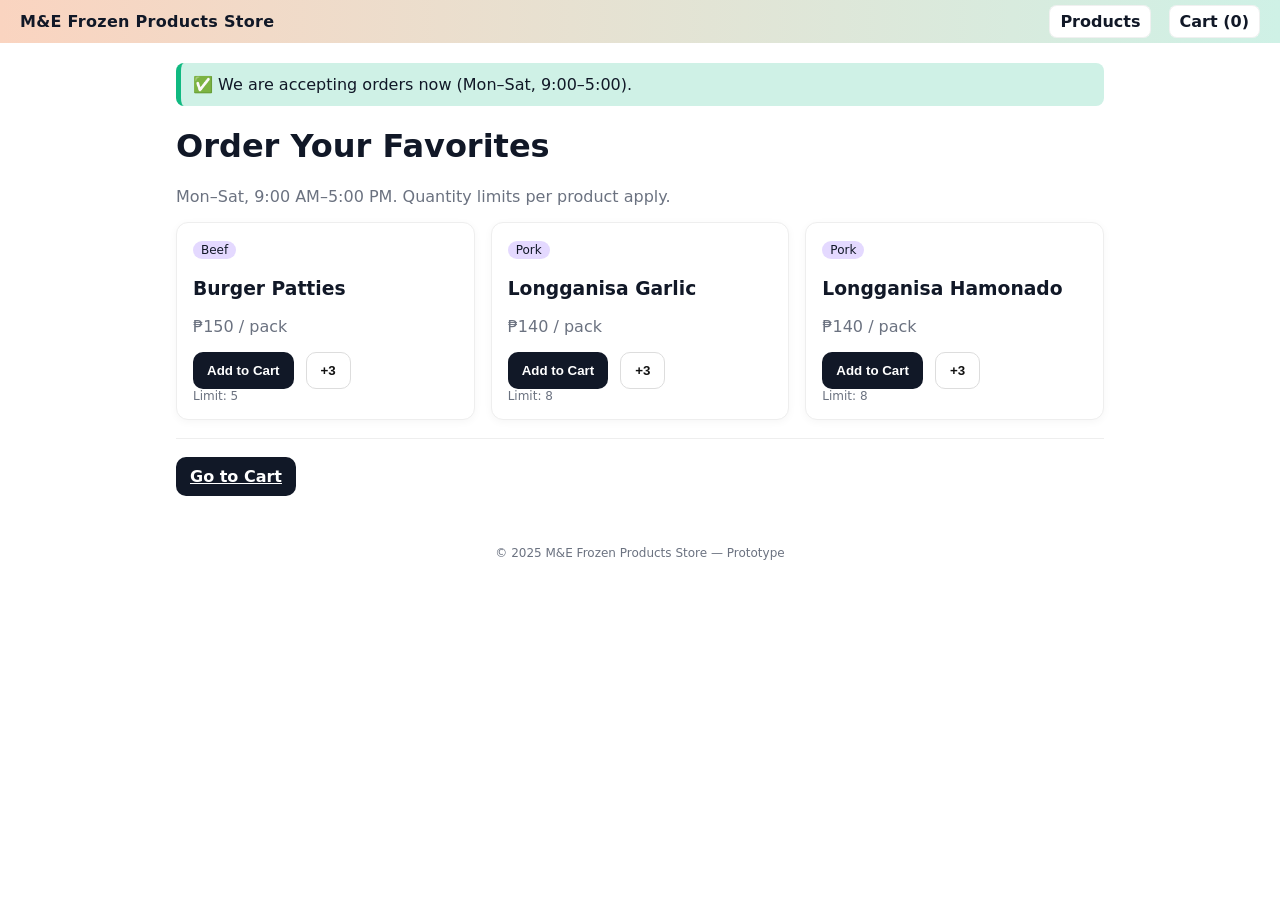
<file: index.html>
<!doctype html>
<html lang="en">
<head>
  <meta charset="utf-8"/>
  <meta name="viewport" content="width=device-width, initial-scale=1"/>
  <title>M&E Frozen Products Store</title>
  <link rel="stylesheet" href="assets/style.css"/>
  <script defer src="assets/app.js"></script>
</head>
<body>
  <header class="header">
    <div class="brand">M&E Frozen Products Store</div>
    <nav class="nav">
      <a href="index.html">Products</a>
      <a href="cart.html">Cart (<span id="cartCount">0</span>)</a>
    </nav>
  </header>
  <div class="container">
    <div class="notice" id="orderWindowBanner">Loading store status…</div>
    <h1>Order Your Favorites</h1>
    <p class="muted">Mon–Sat, 9:00 AM–5:00 PM. Quantity limits per product apply.</p>
    <div class="grid">
      <!-- Product Cards -->
      <div class="card">
        <div><span class="badge">Beef</span></div>
        <h3>Burger Patties</h3>
        <p class="muted">₱150 / pack</p>
        <div class="row">
          <button class="btn" onclick="addToCart('p1',1)">Add to Cart</button>
          <button class="btn secondary" onclick="addToCart('p1',3)">+3</button>
        </div>
        <div class="small">Limit: 5</div>
      </div>
      <div class="card">
        <div><span class="badge">Pork</span></div>
        <h3>Longganisa Garlic</h3>
        <p class="muted">₱140 / pack</p>
        <div class="row">
          <button class="btn" onclick="addToCart('p2',1)">Add to Cart</button>
          <button class="btn secondary" onclick="addToCart('p2',3)">+3</button>
        </div>
        <div class="small">Limit: 8</div>
      </div>
      <div class="card">
        <div><span class="badge">Pork</span></div>
        <h3>Longganisa Hamonado</h3>
        <p class="muted">₱140 / pack</p>
        <div class="row">
          <button class="btn" onclick="addToCart('p3',1)">Add to Cart</button>
          <button class="btn secondary" onclick="addToCart('p3',3)">+3</button>
        </div>
        <div class="small">Limit: 8</div>
      </div>
    </div>
    <hr/>
    <p><a class="btn" href="cart.html">Go to Cart</a></p>
  </div>
  <footer class="footer small">© 2025 M&E Frozen Products Store — Prototype</footer>
</body>
</html>
</file>
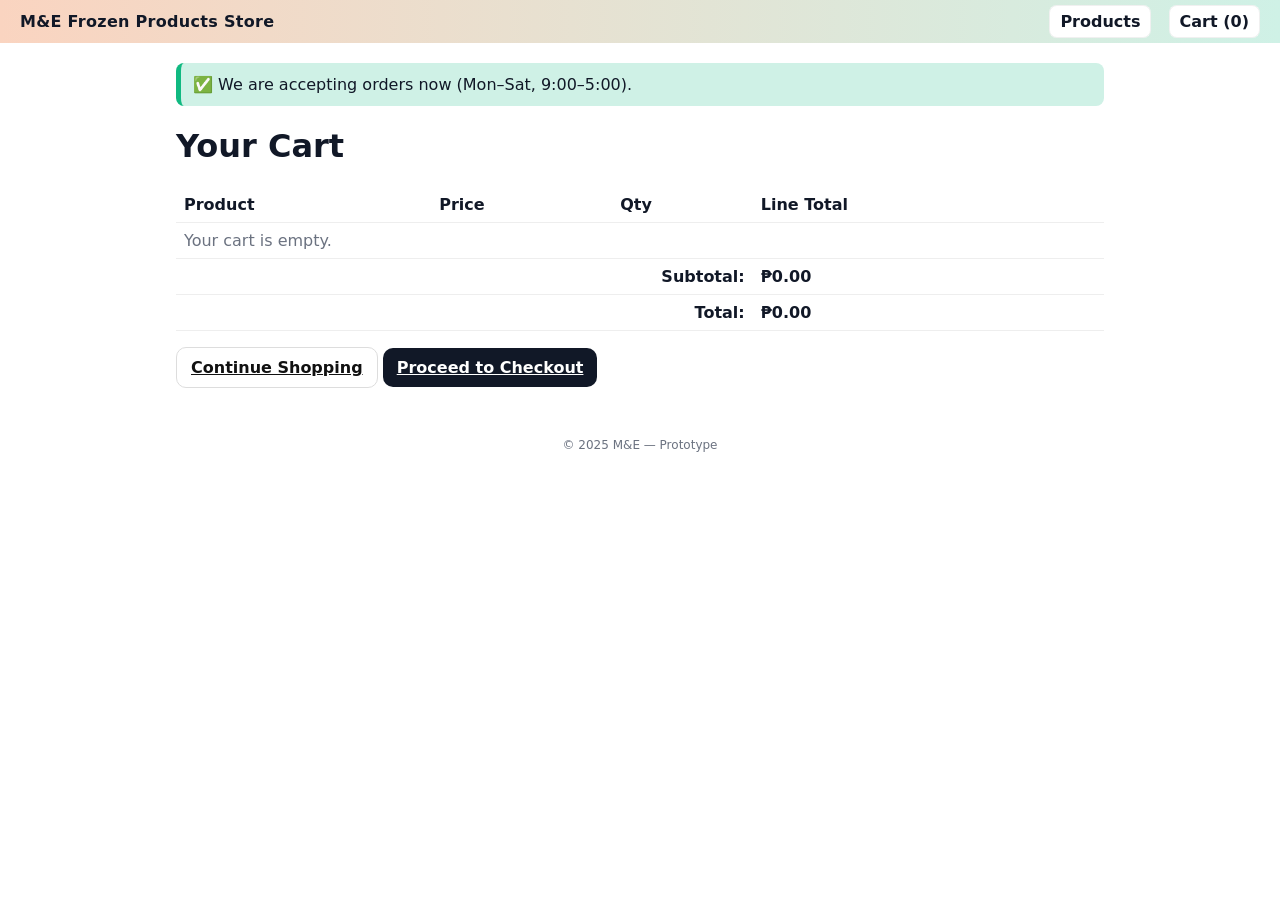
<file: cart.html>
<!doctype html>
<html lang="en">
<head>
  <meta charset="utf-8"/>
  <meta name="viewport" content="width=device-width, initial-scale=1"/>
  <title>Cart — M&E</title>
  <link rel="stylesheet" href="assets/style.css"/>
  <script defer src="assets/app.js"></script>
  <script>
    function renderCart(){
      const tbody = document.querySelector('#cartBody');
      const totals = cartTotals();
      tbody.innerHTML = '';
      const cart = loadCart();
      if(cart.length===0){
        tbody.innerHTML = '<tr><td colspan="5" class="muted">Your cart is empty.</td></tr>';
      }
      cart.forEach(item=>{
        const p = PRODUCTS.find(pp=>pp.id===item.id);
        if(!p) return;
        const tr = document.createElement('tr');
        tr.innerHTML = `
          <td>${p.name}</td>
          <td>₱${p.price.toFixed(2)}</td>
          <td><input class="input" type="number" min="1" max="${p.limit}" value="${item.qty}" onchange="setQty('${p.id}', parseInt(this.value||1))"/></td>
          <td>₱${(p.price*item.qty).toFixed(2)}</td>
          <td><button class="btn secondary" onclick="removeFromCart('${p.id}')">Remove</button></td>
        `;
        tbody.appendChild(tr);
      });
      document.querySelector('#subtotal').textContent = '₱'+totals.subtotal.toFixed(2);
      document.querySelector('#total').textContent = '₱'+totals.total.toFixed(2);
    }
    document.addEventListener('DOMContentLoaded',()=>{
      renderCart();
    });
  </script>
</head>
<body>
  <header class="header">
    <div class="brand">M&E Frozen Products Store</div>
    <nav class="nav">
      <a href="index.html">Products</a>
      <a href="cart.html">Cart (<span id="cartCount">0</span>)</a>
    </nav>
  </header>
  <div class="container">
    <div class="notice" id="orderWindowBanner">Loading store status…</div>
    <h1>Your Cart</h1>
    <table class="table">
      <thead><tr><th>Product</th><th>Price</th><th>Qty</th><th>Line Total</th><th></th></tr></thead>
      <tbody id="cartBody"></tbody>
      <tfoot>
        <tr><th colspan="3" style="text-align:right">Subtotal:</th><th id="subtotal">₱0.00</th><th></th></tr>
        <tr><th colspan="3" style="text-align:right">Total:</th><th id="total">₱0.00</th><th></th></tr>
      </tfoot>
    </table>
    <p>
      <a class="btn secondary" href="index.html">Continue Shopping</a>
      <a class="btn" href="checkout.html">Proceed to Checkout</a>
    </p>
  </div>
  <footer class="footer small">© 2025 M&E — Prototype</footer>
</body>
</html>
</file>
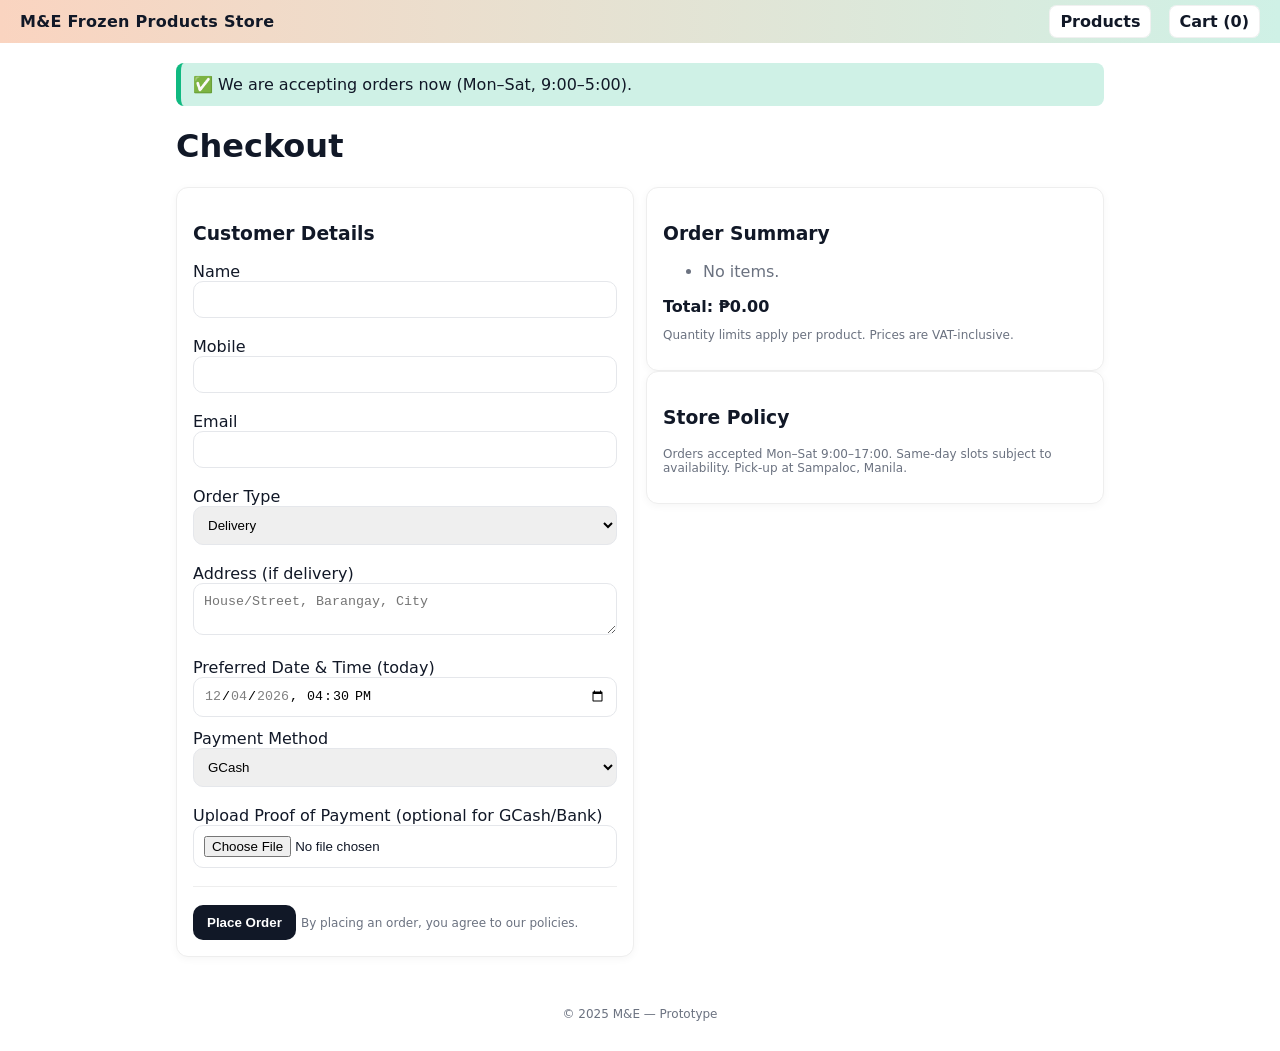
<file: checkout.html>
<!doctype html>
<html lang="en">
<head>
  <meta charset="utf-8"/>
  <meta name="viewport" content="width=device-width, initial-scale=1"/>
  <title>Checkout — M&E</title>
  <link rel="stylesheet" href="assets/style.css"/>
  <script defer src="assets/app.js"></script>
  <script>
    function serializeCart(){
      const cart = loadCart();
      return cart.map(i=>{
        const p = PRODUCTS.find(pp=>pp.id===i.id);
        return p? {id:p.id,name:p.name,price:p.price,qty:i.qty}:null;
      }).filter(Boolean);
    }

    function fillSummary(){
      const list = document.querySelector('#summary');
      const totals = cartTotals();
      const cart = serializeCart();
      list.innerHTML = '';
      if(cart.length===0){
        list.innerHTML = '<li class="muted">No items.</li>';
      } else {
        cart.forEach(line=>{
          const li = document.createElement('li');
          li.textContent = `${line.name} × ${line.qty} — ₱${(line.price*line.qty).toFixed(2)}`;
          list.appendChild(li);
        });
      }
      document.querySelector('#sumTotal').textContent = '₱'+totals.total.toFixed(2);
    }

    function validateWindow(){
      if(!isWithinOrderingWindow()){
        alert('Orders are accepted Mon–Sat, 9:00–5:00 only.');
        return false;
      }
      return true;
    }

    function enforceTimeSlot(){
      const slot = document.querySelector('#deliveryTime');
      const now = new Date();
      const mins = now.getMinutes();
      now.setMinutes(mins<30?30:0,0,0);
      if(mins>=30) now.setHours(now.getHours()+1);
      const yyyy = now.getFullYear();
      const mm = String(now.getMonth()+1).padStart(2,'0');
      const dd = String(now.getDate()).padStart(2,'0');
      const hh = String(now.getHours()).padStart(2,'0');
      const min = String(now.getMinutes()).padStart(2,'0');
      slot.min = `${yyyy}-${mm}-${dd}T09:00`;
      slot.max = `${yyyy}-${mm}-${dd}T17:00`;
      slot.value = `${yyyy}-${mm}-${dd}T${hh}:${min}`;
    }

    function submitOrder(e){
      e.preventDefault();
      if(loadCart().length===0){ alert('Your cart is empty.'); return; }
      if(!validateWindow()) return;
      // Normally this would POST to Google Apps Script; here we simulate success.
      // Save a "receipt" to localStorage for the confirmation page.
      const data = Object.fromEntries(new FormData(document.querySelector('#orderForm')).entries());
      data.items = serializeCart();
      data.total = cartTotals().total;
      localStorage.setItem('lastOrder', JSON.stringify(data));
      // Clear cart
      localStorage.removeItem('cart');
      window.location.href = 'confirmation.html';
    }

    document.addEventListener('DOMContentLoaded',()=>{
      fillSummary();
      enforceTimeSlot();
      document.querySelector('#orderForm').addEventListener('submit',submitOrder);
    });
  </script>
</head>
<body>
  <header class="header">
    <div class="brand">M&E Frozen Products Store</div>
    <nav class="nav">
      <a href="index.html">Products</a>
      <a href="cart.html">Cart (<span id="cartCount">0</span>)</a>
    </nav>
  </header>
  <div class="container">
    <div class="notice" id="orderWindowBanner">Loading store status…</div>
    <h1>Checkout</h1>
    <div class="row">
      <div class="col">
        <div class="card">
          <h3>Customer Details</h3>
          <form id="orderForm">
            <label>Name<input class="input" name="name" required/></label><br/><br/>
            <label>Mobile<input class="input" name="mobile" required/></label><br/><br/>
            <label>Email<input class="input" type="email" name="email" required/></label><br/><br/>
            <label>Order Type
              <select name="orderType" required>
                <option value="Delivery">Delivery</option>
                <option value="Pickup">Pick-up</option>
              </select>
            </label><br/><br/>
            <label>Address (if delivery)
              <textarea class="input" name="address" placeholder="House/Street, Barangay, City"></textarea>
            </label><br/><br/>
            <div class="row">
              <div class="col">
                <label>Preferred Date & Time (today)
                  <input class="input" id="deliveryTime" type="datetime-local" name="preferredDateTime" required/>
                </label>
              </div>
              <div class="col">
                <label>Payment Method
                  <select name="payment" required>
                    <option value="GCash">GCash</option>
                    <option value="Bank Transfer">Bank Transfer</option>
                    <option value="COD (Pickup)">Cash on Pick-up</option>
                  </select>
                </label>
              </div>
            </div><br/>
            <label>Upload Proof of Payment (optional for GCash/Bank)
              <input class="input" type="file" name="pop" accept="image/*,application/pdf"/>
            </label>
            <hr/>
            <button class="btn" type="submit">Place Order</button>
            <span class="small">By placing an order, you agree to our policies.</span>
          </form>
        </div>
      </div>
      <div class="col">
        <div class="card">
          <h3>Order Summary</h3>
          <ul id="summary"></ul>
          <strong>Total: <span id="sumTotal">₱0.00</span></strong>
          <p class="small muted">Quantity limits apply per product. Prices are VAT-inclusive.</p>
        </div>
        <div class="card">
          <h3>Store Policy</h3>
          <p class="small">Orders accepted Mon–Sat 9:00–17:00. Same-day slots subject to availability. Pick-up at Sampaloc, Manila.</p>
        </div>
      </div>
    </div>
  </div>
  <footer class="footer small">© 2025 M&E — Prototype</footer>
</body>
</html>
</file>
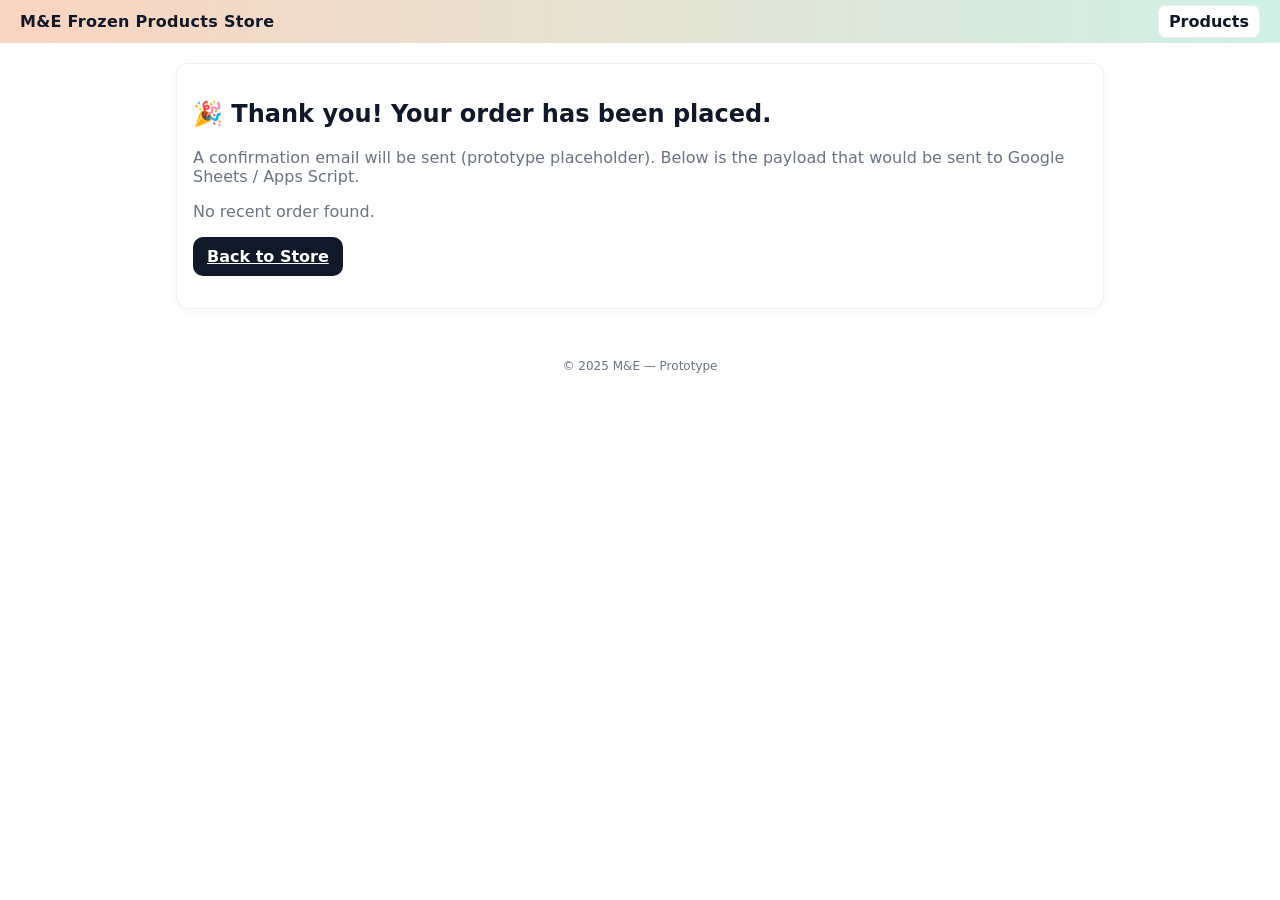
<file: confirmation.html>
<!doctype html>
<html lang="en">
<head>
  <meta charset="utf-8"/>
  <meta name="viewport" content="width=device-width, initial-scale=1"/>
  <title>Order Confirmed — M&E</title>
  <link rel="stylesheet" href="assets/style.css"/>
  <script defer src="assets/app.js"></script>
  <script>
    document.addEventListener('DOMContentLoaded',()=>{
      const data = JSON.parse(localStorage.getItem('lastOrder')||'null');
      if(!data){
        document.querySelector('#content').innerHTML = '<p class="muted">No recent order found.</p>';
        return;
      }
      const pre = document.querySelector('#payload');
      pre.textContent = JSON.stringify(data,null,2);
    });
  </script>
</head>
<body>
  <header class="header">
    <div class="brand">M&E Frozen Products Store</div>
    <nav class="nav">
      <a href="index.html">Products</a>
    </nav>
  </header>
  <div class="container">
    <div class="card">
      <h2>🎉 Thank you! Your order has been placed.</h2>
      <p class="muted">A confirmation email will be sent (prototype placeholder). Below is the payload that would be sent to Google Sheets / Apps Script.</p>
      <div id="content">
        <pre id="payload" class="kbd" style="white-space:pre-wrap;word-break:break-word;"></pre>
      </div>
      <p><a class="btn" href="index.html">Back to Store</a></p>
    </div>
  </div>
  <footer class="footer small">© 2025 M&E — Prototype</footer>
</body>
</html>
</file>
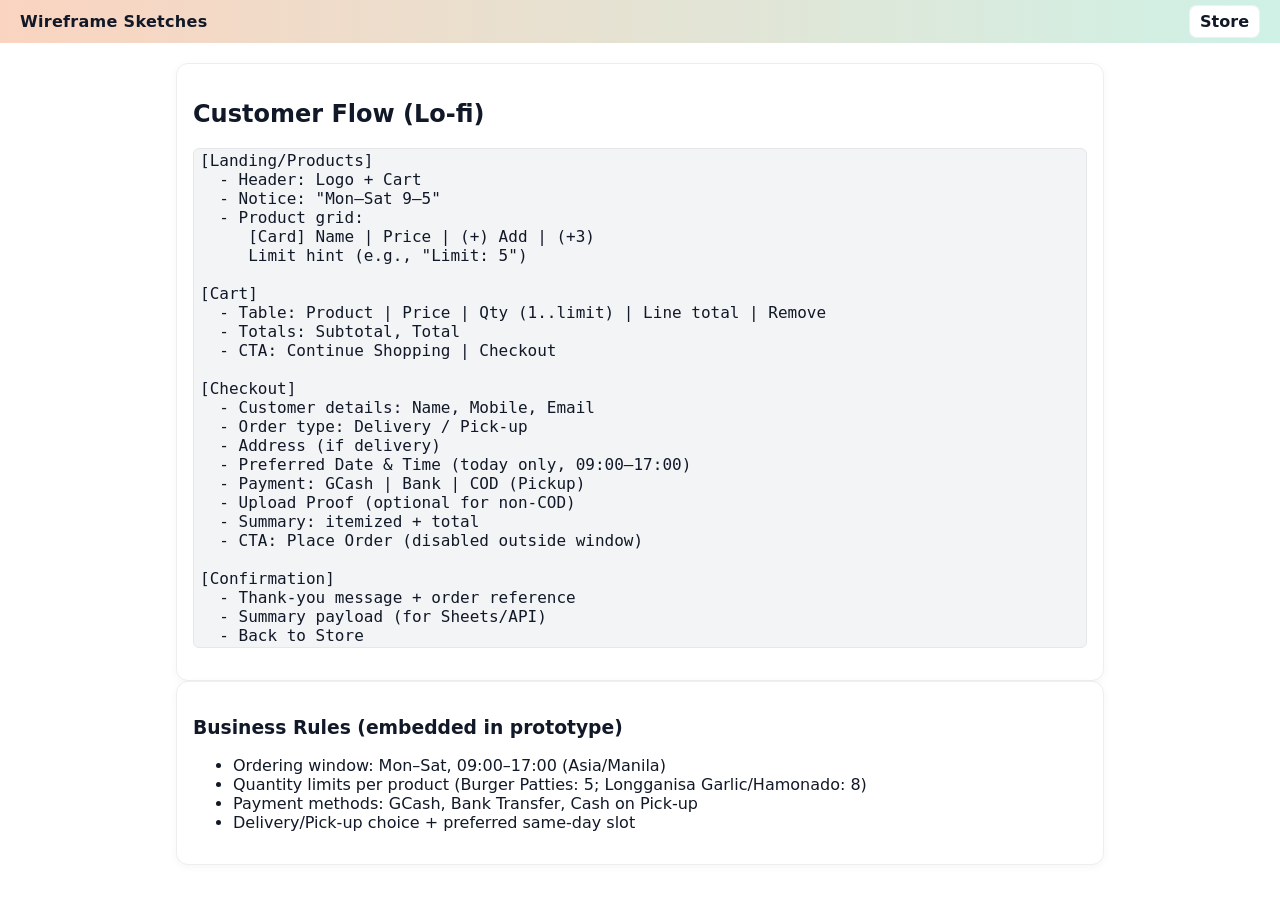
<file: sketches.html>
<!doctype html>
<html lang="en">
<head>
  <meta charset="utf-8"/>
  <meta name="viewport" content="width=device-width, initial-scale=1"/>
  <title>Wireframe Sketches — M&E</title>
  <link rel="stylesheet" href="assets/style.css"/>
</head>
<body>
  <header class="header"><div class="brand">Wireframe Sketches</div><nav class="nav"><a href="index.html">Store</a></nav></header>
  <div class="container">
    <div class="card">
      <h2>Customer Flow (Lo‑fi)</h2>
<pre class="kbd">
[Landing/Products]
  - Header: Logo + Cart
  - Notice: "Mon–Sat 9–5"
  - Product grid:
     [Card] Name | Price | (+) Add | (+3)
     Limit hint (e.g., "Limit: 5")

[Cart]
  - Table: Product | Price | Qty (1..limit) | Line total | Remove
  - Totals: Subtotal, Total
  - CTA: Continue Shopping | Checkout

[Checkout]
  - Customer details: Name, Mobile, Email
  - Order type: Delivery / Pick-up
  - Address (if delivery)
  - Preferred Date & Time (today only, 09:00–17:00)
  - Payment: GCash | Bank | COD (Pickup)
  - Upload Proof (optional for non-COD)
  - Summary: itemized + total
  - CTA: Place Order (disabled outside window)

[Confirmation]
  - Thank-you message + order reference
  - Summary payload (for Sheets/API)
  - Back to Store
</pre>
    </div>
    <div class="card">
      <h3>Business Rules (embedded in prototype)</h3>
      <ul>
        <li>Ordering window: Mon–Sat, 09:00–17:00 (Asia/Manila)</li>
        <li>Quantity limits per product (Burger Patties: 5; Longganisa Garlic/Hamonado: 8)</li>
        <li>Payment methods: GCash, Bank Transfer, Cash on Pick-up</li>
        <li>Delivery/Pick-up choice + preferred same-day slot</li>
      </ul>
    </div>
  </div>
</body>
</html>
</file>
<file: assets/style.css>
:root{
  --peach:#FAD4C0;
  --mint:#CFF1E6;
  --lilac:#E4D9FF;
  --gray:#6B7280;
  --white:#FFFFFF;
  --black:#111827;
}
*{box-sizing:border-box}
body{margin:0;font-family:system-ui,-apple-system,Segoe UI,Roboto,Inter,Arial,sans-serif;background:#fff;color:var(--black);}
.header{display:flex;align-items:center;justify-content:space-between;padding:12px 20px;background:linear-gradient(90deg,var(--peach),var(--mint));position:sticky;top:0;z-index:10}
.brand{font-weight:800;letter-spacing:.3px}
.nav a{margin-left:12px;text-decoration:none;color:var(--black);font-weight:600;border:1px solid rgba(0,0,0,.06);padding:6px 10px;border-radius:8px;background:var(--white)}
.container{max-width:960px;margin:20px auto;padding:0 16px}
.card{border:1px solid #eee;border-radius:12px;padding:16px;background:var(--white);box-shadow:0 2px 8px rgba(0,0,0,.04);}
.grid{display:grid;grid-template-columns:repeat(auto-fill,minmax(240px,1fr));gap:16px}
.badge{display:inline-block;background:var(--lilac);padding:2px 8px;border-radius:999px;font-size:12px;margin-right:6px}
.btn{display:inline-block;border:0;border-radius:10px;padding:10px 14px;font-weight:700;cursor:pointer;background:#111827;color:#fff}
.btn.secondary{background:#fff;color:#111;border:1px solid #ddd}
.input, select, textarea{width:100%;padding:10px;border:1px solid #e5e7eb;border-radius:10px}
.row{display:flex;gap:12px;flex-wrap:wrap}
.col{flex:1;min-width:240px}
.footer{padding:30px;text-align:center;color:var(--gray)}
.notice{background:var(--mint);border-left:5px solid #10b981;padding:12px;border-radius:8px;margin:12px 0}
.muted{color:var(--gray)}
.table{width:100%;border-collapse:collapse}
.table th,.table td{border-bottom:1px solid #eee;padding:8px;text-align:left}
.kbd{font-family:ui-monospace,SFMono-Regular,Menlo,monospace;background:#f3f4f6;padding:2px 6px;border-radius:6px;border:1px solid #e5e7eb}
.tag{display:inline-block;padding:4px 8px;border-radius:999px;background:var(--mint);margin-right:6px;font-size:12px}
hr{border:0;border-top:1px solid #eee;margin:18px 0}
.small{font-size:12px;color:var(--gray)}
</file>
